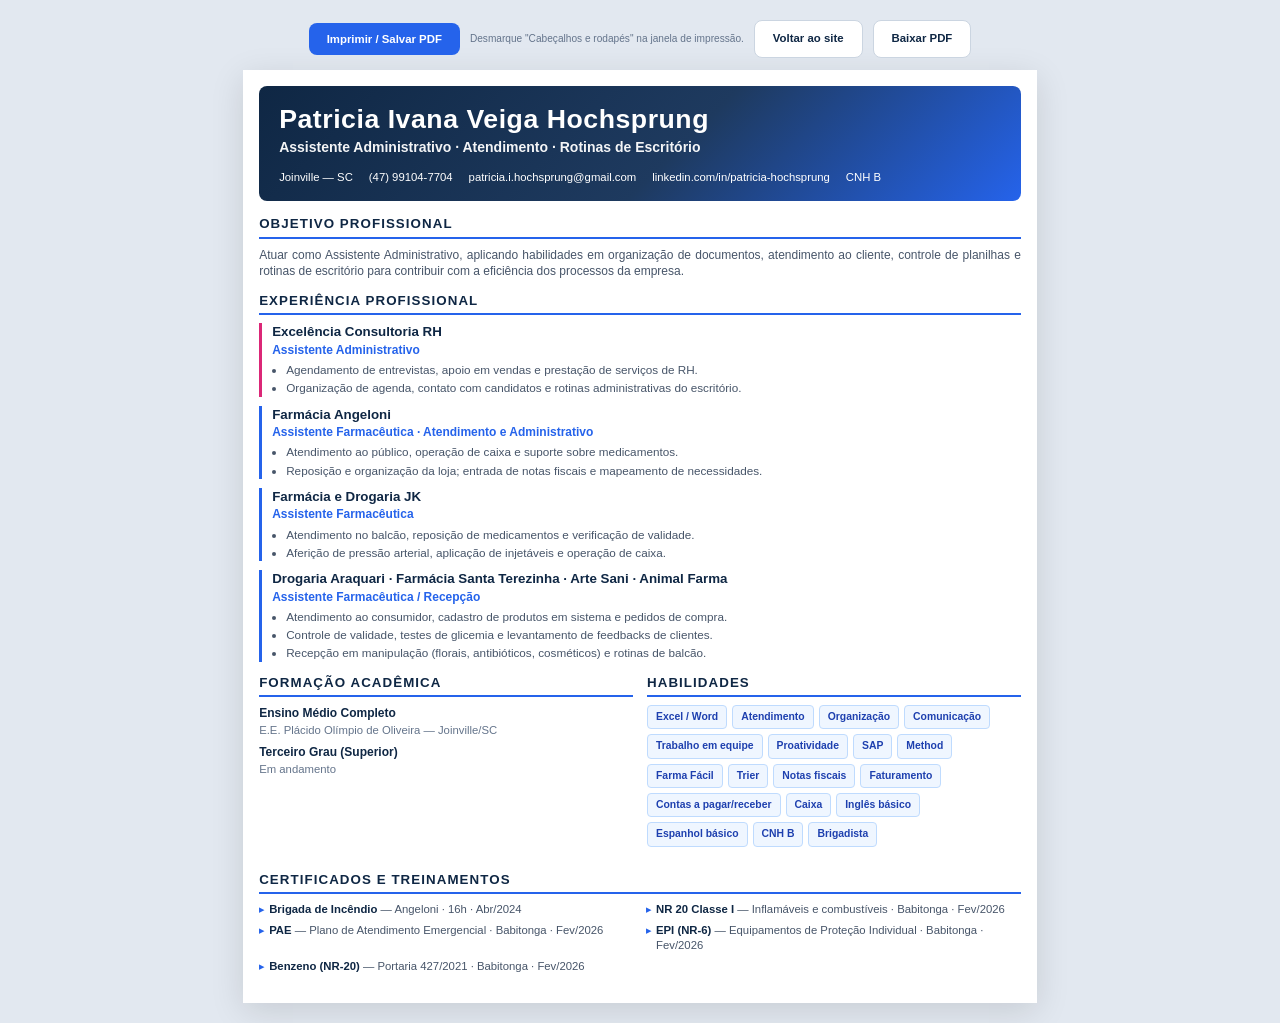
<file: curriculo-print.html>
<!DOCTYPE html>
<html lang="pt-BR">
<head>
  <meta charset="UTF-8">
  <meta name="viewport" content="width=device-width, initial-scale=1.0">
  <title>Currículo</title>
  <link rel="stylesheet" href="assets/css/curriculo-pdf.css">
</head>
<body>
  <div class="print-bar no-print">
    <button type="button" class="btn-print" onclick="window.print()">Imprimir / Salvar PDF</button>
    <span class="print-hint no-print">Desmarque &quot;Cabeçalhos e rodapés&quot; na janela de impressão.</span>
    <a class="btn-back" href="index.html">Voltar ao site</a>
    <a class="btn-back" href="public/curriculo.pdf" download>Baixar PDF</a>
  </div>

  <article class="sheet">
    <header class="cv-header">
      <h1>Patricia Ivana Veiga Hochsprung</h1>
      <p class="subtitle">Assistente Administrativo · Atendimento · Rotinas de Escritório</p>
      <div class="cv-contact">
        <span>Joinville — SC</span>
        <span>(47) 99104-7704</span>
        <span>patricia.i.hochsprung@gmail.com</span>
        <span>linkedin.com/in/patricia-hochsprung</span>
        <span>CNH B</span>
      </div>
    </header>

    <section class="objective">
      <h2>Objetivo Profissional</h2>
      <p>
        Atuar como Assistente Administrativo, aplicando habilidades em organização de documentos,
        atendimento ao cliente, controle de planilhas e rotinas de escritório para contribuir com
        a eficiência dos processos da empresa.
      </p>
    </section>

    <section>
      <h2>Experiência Profissional</h2>

      <div class="job featured">
        <h3>Excelência Consultoria RH</h3>
        <p class="role">Assistente Administrativo</p>
        <ul>
          <li>Agendamento de entrevistas, apoio em vendas e prestação de serviços de RH.</li>
          <li>Organização de agenda, contato com candidatos e rotinas administrativas do escritório.</li>
        </ul>
      </div>

      <div class="job">
        <h3>Farmácia Angeloni</h3>
        <p class="role">Assistente Farmacêutica · Atendimento e Administrativo</p>
        <ul>
          <li>Atendimento ao público, operação de caixa e suporte sobre medicamentos.</li>
          <li>Reposição e organização da loja; entrada de notas fiscais e mapeamento de necessidades.</li>
        </ul>
      </div>

      <div class="job">
        <h3>Farmácia e Drogaria JK</h3>
        <p class="role">Assistente Farmacêutica</p>
        <ul>
          <li>Atendimento no balcão, reposição de medicamentos e verificação de validade.</li>
          <li>Aferição de pressão arterial, aplicação de injetáveis e operação de caixa.</li>
        </ul>
      </div>

      <div class="job">
        <h3>Drogaria Araquari · Farmácia Santa Terezinha · Arte Sani · Animal Farma</h3>
        <p class="role">Assistente Farmacêutica / Recepção</p>
        <ul>
          <li>Atendimento ao consumidor, cadastro de produtos em sistema e pedidos de compra.</li>
          <li>Controle de validade, testes de glicemia e levantamento de feedbacks de clientes.</li>
          <li>Recepção em manipulação (florais, antibióticos, cosméticos) e rotinas de balcão.</li>
        </ul>
      </div>
    </section>

    <div class="row-2">
      <section>
        <h2>Formação Acadêmica</h2>
        <div class="edu-item">
          <strong>Ensino Médio Completo</strong>
          <span>E.E. Plácido Olímpio de Oliveira — Joinville/SC</span>
        </div>
        <div class="edu-item">
          <strong>Terceiro Grau (Superior)</strong>
          <span>Em andamento</span>
        </div>
      </section>

      <section>
        <h2>Habilidades</h2>
        <div class="tags">
          <span class="tag">Excel / Word</span>
          <span class="tag">Atendimento</span>
          <span class="tag">Organização</span>
          <span class="tag">Comunicação</span>
          <span class="tag">Trabalho em equipe</span>
          <span class="tag">Proatividade</span>
          <span class="tag">SAP</span>
          <span class="tag">Method</span>
          <span class="tag">Farma Fácil</span>
          <span class="tag">Trier</span>
          <span class="tag">Notas fiscais</span>
          <span class="tag">Faturamento</span>
          <span class="tag">Contas a pagar/receber</span>
          <span class="tag">Caixa</span>
          <span class="tag">Inglês básico</span>
          <span class="tag">Espanhol básico</span>
          <span class="tag">CNH B</span>
          <span class="tag">Brigadista</span>
        </div>
      </section>
    </div>

    <section>
      <h2>Certificados e Treinamentos</h2>
      <ul class="certs-list">
        <li><strong>Brigada de Incêndio</strong> — Angeloni · 16h · Abr/2024</li>
        <li><strong>NR 20 Classe I</strong> — Inflamáveis e combustíveis · Babitonga · Fev/2026</li>
        <li><strong>PAE</strong> — Plano de Atendimento Emergencial · Babitonga · Fev/2026</li>
        <li><strong>EPI (NR-6)</strong> — Equipamentos de Proteção Individual · Babitonga · Fev/2026</li>
        <li><strong>Benzeno (NR-20)</strong> — Portaria 427/2021 · Babitonga · Fev/2026</li>
      </ul>
    </section>

  </article>
</body>
</html>
</file>
<file: assets/css/curriculo-pdf.css>
/* Folha de estilo para PDF / impressão — Patricia Hochsprung */

@page {
  size: A4 portrait;
  margin: 12mm 14mm;
}

*, *::before, *::after {
  box-sizing: border-box;
  margin: 0;
  padding: 0;
}

html {
  font-size: 9.5pt;
  -webkit-print-color-adjust: exact;
  print-color-adjust: exact;
}

body {
  font-family: "Segoe UI", "Helvetica Neue", Arial, sans-serif;
  color: #1e293b;
  background: #fff;
  line-height: 1.38;
}

.sheet {
  width: 100%;
  max-width: 210mm;
  margin: 0 auto;
}

/* Cabeçalho */
.cv-header {
  background: linear-gradient(135deg, #0f2744 0%, #1e3a5f 55%, #2563eb 100%);
  color: #fff;
  padding: 18px 20px 16px;
  border-radius: 8px;
  margin-bottom: 14px;
}

.cv-header h1 {
  font-size: 20pt;
  font-weight: 700;
  letter-spacing: 0.02em;
  line-height: 1.15;
  margin-bottom: 4px;
}

.cv-header .subtitle {
  font-size: 10.5pt;
  font-weight: 600;
  opacity: 0.95;
  margin-bottom: 12px;
}

.cv-contact {
  display: flex;
  flex-wrap: wrap;
  gap: 6px 16px;
  font-size: 8.5pt;
}

.cv-contact span {
  white-space: nowrap;
}

.cv-contact a {
  color: #dbeafe;
  text-decoration: none;
}

/* Seções */
section {
  margin-bottom: 12px;
  break-inside: avoid;
}

h2 {
  font-size: 10pt;
  font-weight: 700;
  text-transform: uppercase;
  letter-spacing: 0.08em;
  color: #0f2744;
  border-bottom: 2px solid #2563eb;
  padding-bottom: 3px;
  margin-bottom: 8px;
}

.objective p {
  text-align: justify;
  color: #475569;
  font-size: 9pt;
}

/* Experiência */
.job {
  margin-bottom: 9px;
  padding-left: 10px;
  border-left: 3px solid #2563eb;
}

.job.featured {
  border-left-color: #db2777;
}

.job h3 {
  font-size: 10pt;
  color: #0f2744;
  font-weight: 700;
}

.job .role {
  font-size: 9pt;
  font-weight: 600;
  color: #2563eb;
  margin-bottom: 4px;
}

.job ul {
  margin-left: 14px;
  color: #475569;
  font-size: 8.8pt;
}

.job li {
  margin-bottom: 2px;
}

/* Duas colunas: formação + habilidades */
.row-2 {
  display: grid;
  grid-template-columns: 1fr 1fr;
  gap: 14px;
  margin-bottom: 12px;
}

.edu-item {
  margin-bottom: 6px;
  font-size: 9pt;
}

.edu-item strong {
  display: block;
  color: #0f2744;
}

.edu-item span {
  color: #64748b;
  font-size: 8.5pt;
}

.tags {
  display: flex;
  flex-wrap: wrap;
  gap: 5px;
}

.tag {
  font-size: 7.8pt;
  font-weight: 600;
  padding: 4px 8px;
  border-radius: 4px;
  background: #eff6ff;
  color: #1e40af;
  border: 1px solid #bfdbfe;
}

/* Certificados */
.certs-list {
  list-style: none;
  display: grid;
  grid-template-columns: 1fr 1fr;
  gap: 5px 12px;
  font-size: 8.5pt;
}

.certs-list li {
  position: relative;
  padding-left: 10px;
  color: #475569;
}

.certs-list li::before {
  content: "▸";
  position: absolute;
  left: 0;
  color: #2563eb;
  font-size: 8pt;
}

.certs-list strong {
  color: #0f2744;
}

.print-hint {
  font-size: 0.8rem;
  color: #64748b;
  align-self: center;
}

@media print {
  body { margin: 0; }
  .no-print { display: none !important; }
  .sheet { max-width: none; }
}

@media screen {
  body {
    background: #e2e8f0;
    padding: 20px;
  }

  .sheet {
    background: #fff;
    padding: 16px;
    box-shadow: 0 8px 32px rgba(0, 0, 0, 0.12);
  }

  .print-bar {
    max-width: 210mm;
    margin: 0 auto 12px;
    display: flex;
    flex-wrap: wrap;
    gap: 10px;
    justify-content: center;
    align-items: center;
  }

  .print-bar button,
  .print-bar a {
    padding: 10px 18px;
    border-radius: 8px;
    font-weight: 700;
    font-size: 0.9rem;
    cursor: pointer;
    text-decoration: none;
    border: none;
  }

  .btn-print {
    background: #2563eb;
    color: #fff;
  }

  .btn-back {
    background: #fff;
    color: #0f2744;
    border: 1px solid #cbd5e1 !important;
  }
}
</file>
